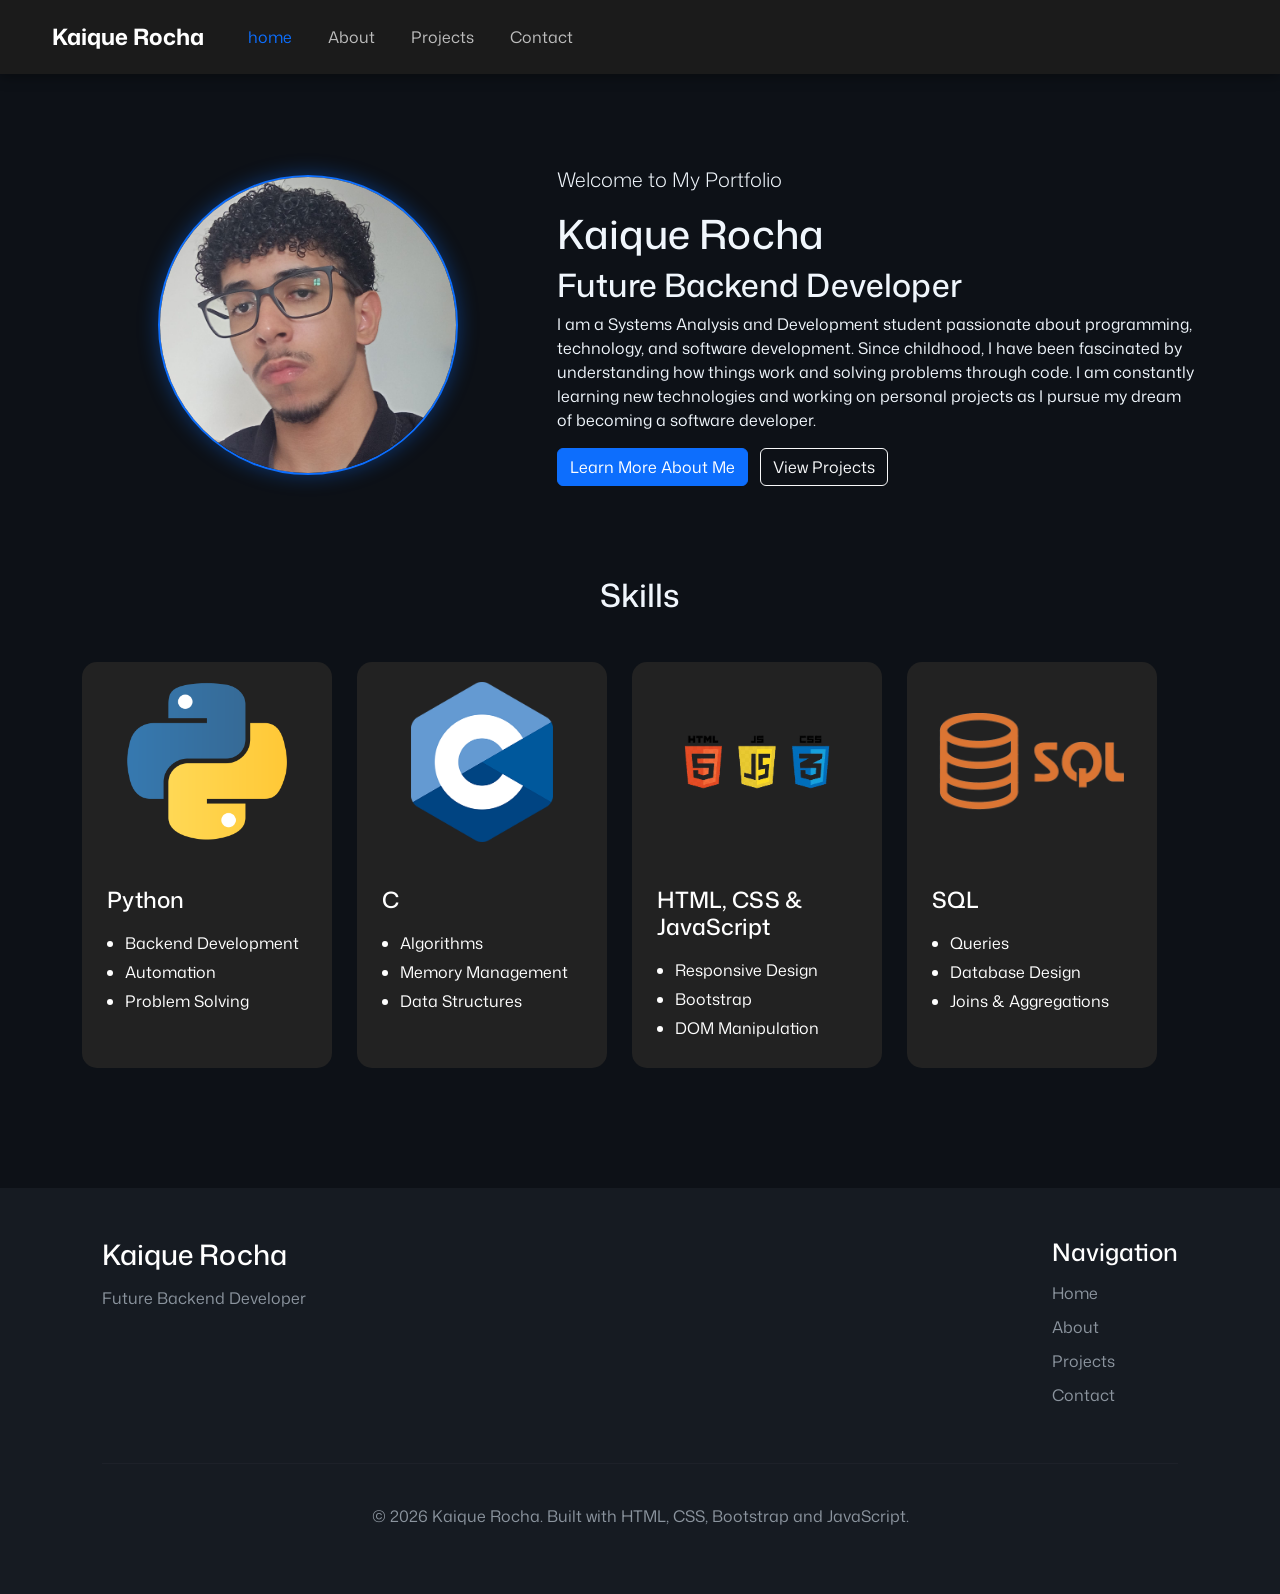
<file: homepage/index.html>
<!DOCTYPE html>

<html lang="en">
    <head>
        <meta charset="UTF-8">
        <meta name="viewport" content="width=device-width, initial-scale=1.0">
        <meta name ="description" content = "Web Profile">
        <link rel="preconnect" href="https://fonts.googleapis.com">
        <link rel="preconnect" href="https://fonts.gstatic.com" crossorigin>
        <link href="https://fonts.googleapis.com/css2?family=Mona+Sans:wght@200..900&display=swap" rel="stylesheet">
        <link href="https://cdn.jsdelivr.net/npm/bootstrap@5.3.8/dist/css/bootstrap.min.css" rel="stylesheet" integrity="sha384-sRIl4kxILFvY47J16cr9ZwB07vP4J8+LH7qKQnuqkuIAvNWLzeN8tE5YBujZqJLB" crossorigin="anonymous">
        <script src="https://cdn.jsdelivr.net/npm/bootstrap@5.3.8/dist/js/bootstrap.bundle.min.js" integrity="sha384-FKyoEForCGlyvwx9Hj09JcYn3nv7wiPVlz7YYwJrWVcXK/BmnVDxM+D2scQbITxI" crossorigin="anonymous"></script>
        <link href="styles.css" rel="stylesheet">
        <title>My Web Profile</title>
    </head>
    <body>

        <header>
            <nav class="navbar navbar-expand-lg custom-navbar">
            <div class="container-fluid">
                <a class="navbar-brand" href="index.html">Kaique Rocha</a>
                <button class="navbar-toggler" type="button" data-bs-toggle="collapse" data-bs-target="#navbarSupportedContent" aria-controls="navbarSupportedContent" aria-expanded="false" aria-label="Toggle navigation">
                <span class="navbar-toggler-icon"></span>
                </button>
                <div class="collapse navbar-collapse" id="navbarSupportedContent">
                <ul class="navbar-nav me-auto mb-2 mb-lg-0">
                    <li class="nav-item">
                    <a class="nav-link active" aria-current="page" href="index.html">home</a>
                    </li>
                    <li class="nav-item">
                    <a class="nav-link" href="about_me.html">About</a>
                    </li>
                    <li class="nav-item">
                    <a class="nav-link" href="projects.html">Projects</a>
                    </li>
                    <li class="nav-item">
                    <a class="nav-link" href="contact.html">Contact</a>
                    </li>
                    </ul>

                </div>
            </div>
            </nav>
        </header>

        <main class="container my-5">
            <section class="hero">
                <div class="row align-items-center">


                    <div class="col-md-5 text-center">

                        <img
                            src="images/eu.jpeg"
                            alt="Photo of Kaique Rocha"
                            class="img-fluid profile-photo">

                    </div>


                    <div class="col-md-7">

                        <p class="lead">Welcome to My Portfolio</p>

                        <h1>Kaique Rocha</h1>

                        <h2>Future Backend Developer</h2>

                        <p>
                            I am a Systems Analysis and Development student passionate about programming,
                            technology, and software development. Since childhood,
                            I have been fascinated by understanding how things work and solving problems through code.
                            I am constantly learning new technologies and working on personal projects as
                            I pursue my dream of becoming a software developer.
                        </p>

                        <a href="about_me.html" class="btn btn-primary">
                            Learn More About Me
                        </a>

                        <a href="projects.html" class="btn btn-outline-light ms-2">
                            View Projects
                        </a>

                    </div>

                </div>

            </section>
                <section class= "skills">

                    <h2  class="text-center mb-5">Skills</h2>

                    <div class = "skills-grid">

                    <div class="card">
                    <img src="images/python_logo.png" class="card-img-top" alt="Python logo">
                    <div class="card-body">
                        <h5 class="card-title">Python</h5>
                        <ul class = "card-text">
                            <li>Backend Development</li>
                            <li>Automation</li>
                            <li>Problem Solving</li>
                        </ul>
                    </div>
                    </div>


                    <div class="card">
                    <img src="images/C_Logo.png" class="card-img-top" alt="C programming language logo">
                    <div class="card-body">
                        <h5 class="card-title">C</h5>
                        <ul class = "card-text">
                            <li>Algorithms</li>
                            <li>Memory Management</li>
                            <li>Data Structures</li>
                        </ul>
                    </div>
                    </div>


                    <div class="card">
                    <img src="images/html.png" class="card-img-top" alt="HTML CSS and JavaScript logos">
                    <div class="card-body">
                        <h5 class="card-title"> HTML, CSS & JavaScript</h5>
                        <ul class = "card-text">
                            <li>Responsive Design</li>
                            <li>Bootstrap</li>
                            <li>DOM Manipulation</li>
                        </ul>
                    </div>
                    </div>


                    <div class="card" >
                    <img src="images/Sql_data_base.png" class="card-img-top" alt="SQL database logo">
                    <div class="card-body">
                        <h5 class="card-title">SQL</h5>
                        <ul class = "card-text">
                            <li>Queries</li>
                            <li>Database Design</li>
                            <li>Joins & Aggregations</li>
                        </ul>
                    </div>
                    </div>
                    </div>

                </section>

        </main>
        <footer class="footer">

        <div class="footer-container">

            <div class="footer-info">
                <h3>Kaique Rocha</h3>

                <p>Future Backend Developer</p>

            </div>

            <div class="footer-links">

                <h4>Navigation</h4>

                <ul>

                    <li><a href="index.html">Home</a></li>

                    <li><a href="about_me.html">About</a></li>

                    <li><a href="projects.html">Projects</a></li>

                    <li><a href="contact.html">Contact</a></li>

                </ul>

            </div>

        </div>

        <hr>

        <p class="copyright">
            &copy 2026 Kaique Rocha. Built with HTML, CSS, Bootstrap and JavaScript.
        </p>

    </footer>

    </body>

    <script src="script.js"></script>
</html>
</file>
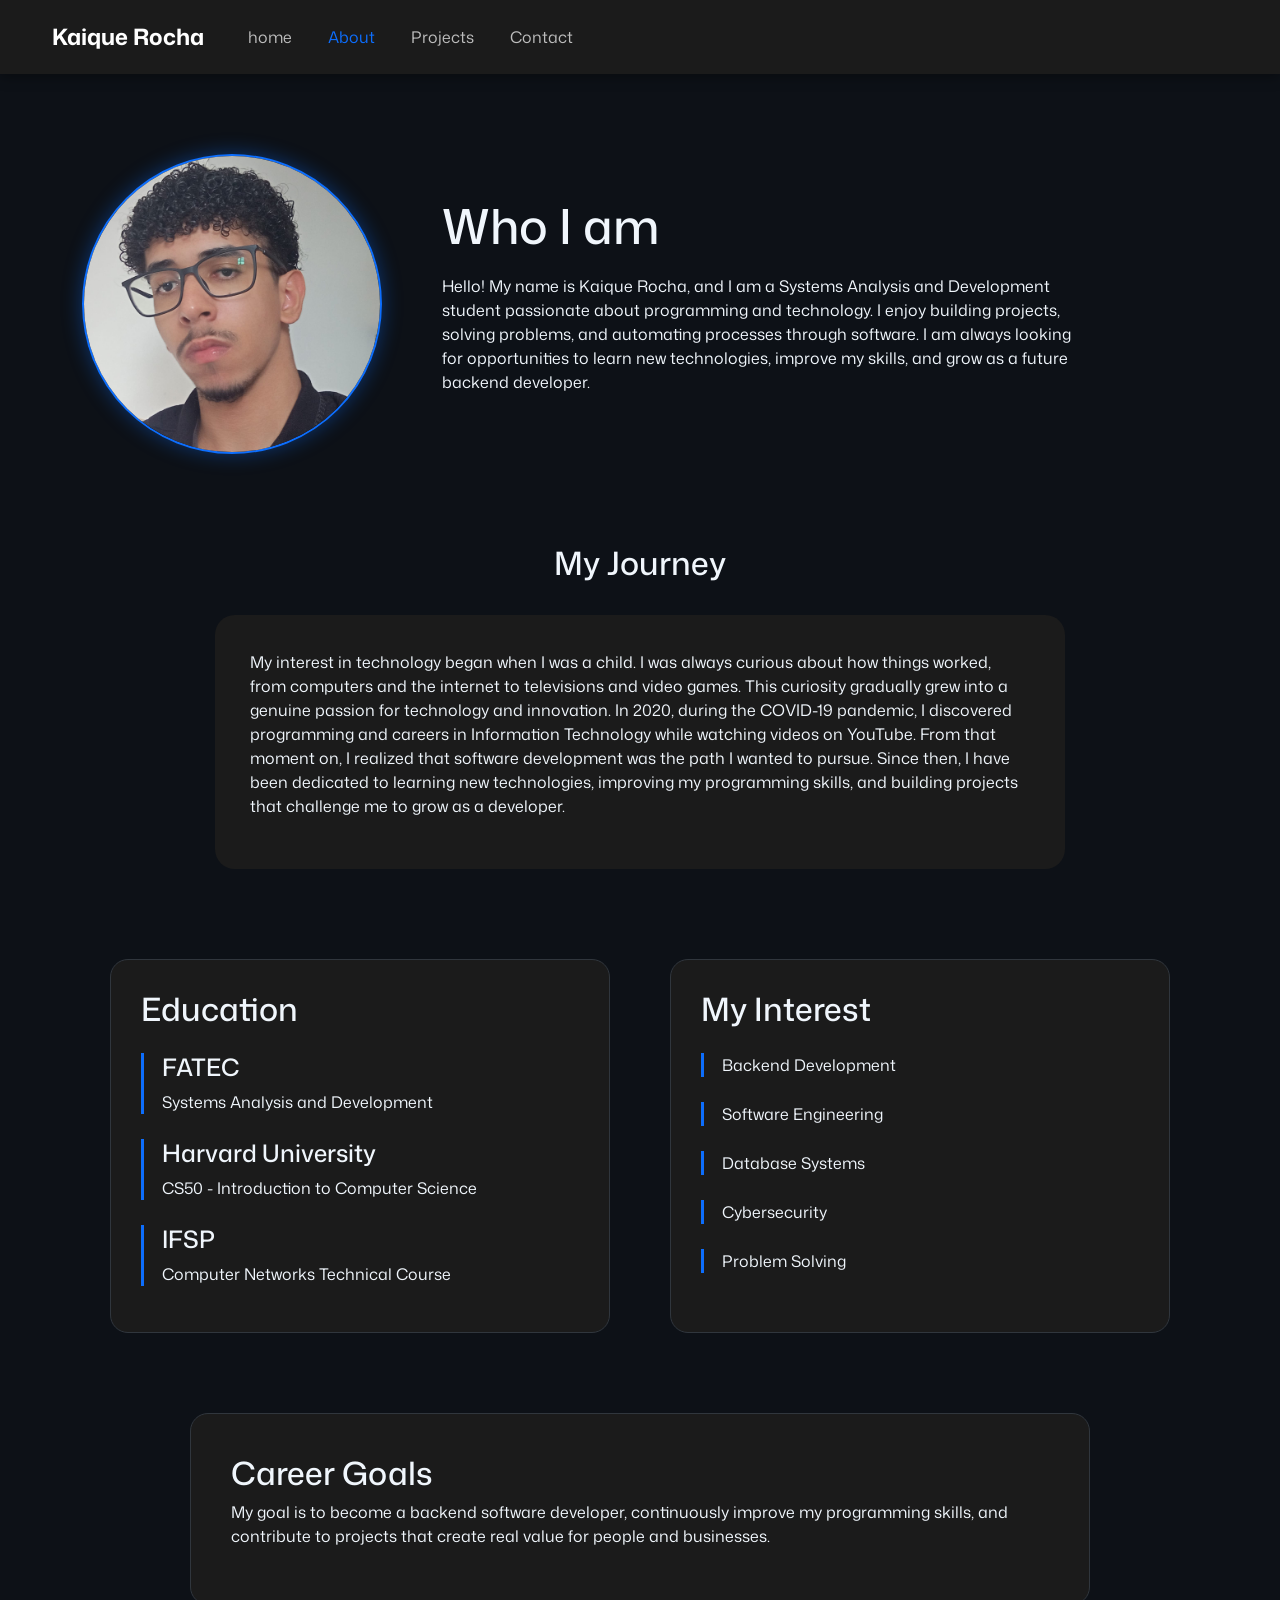
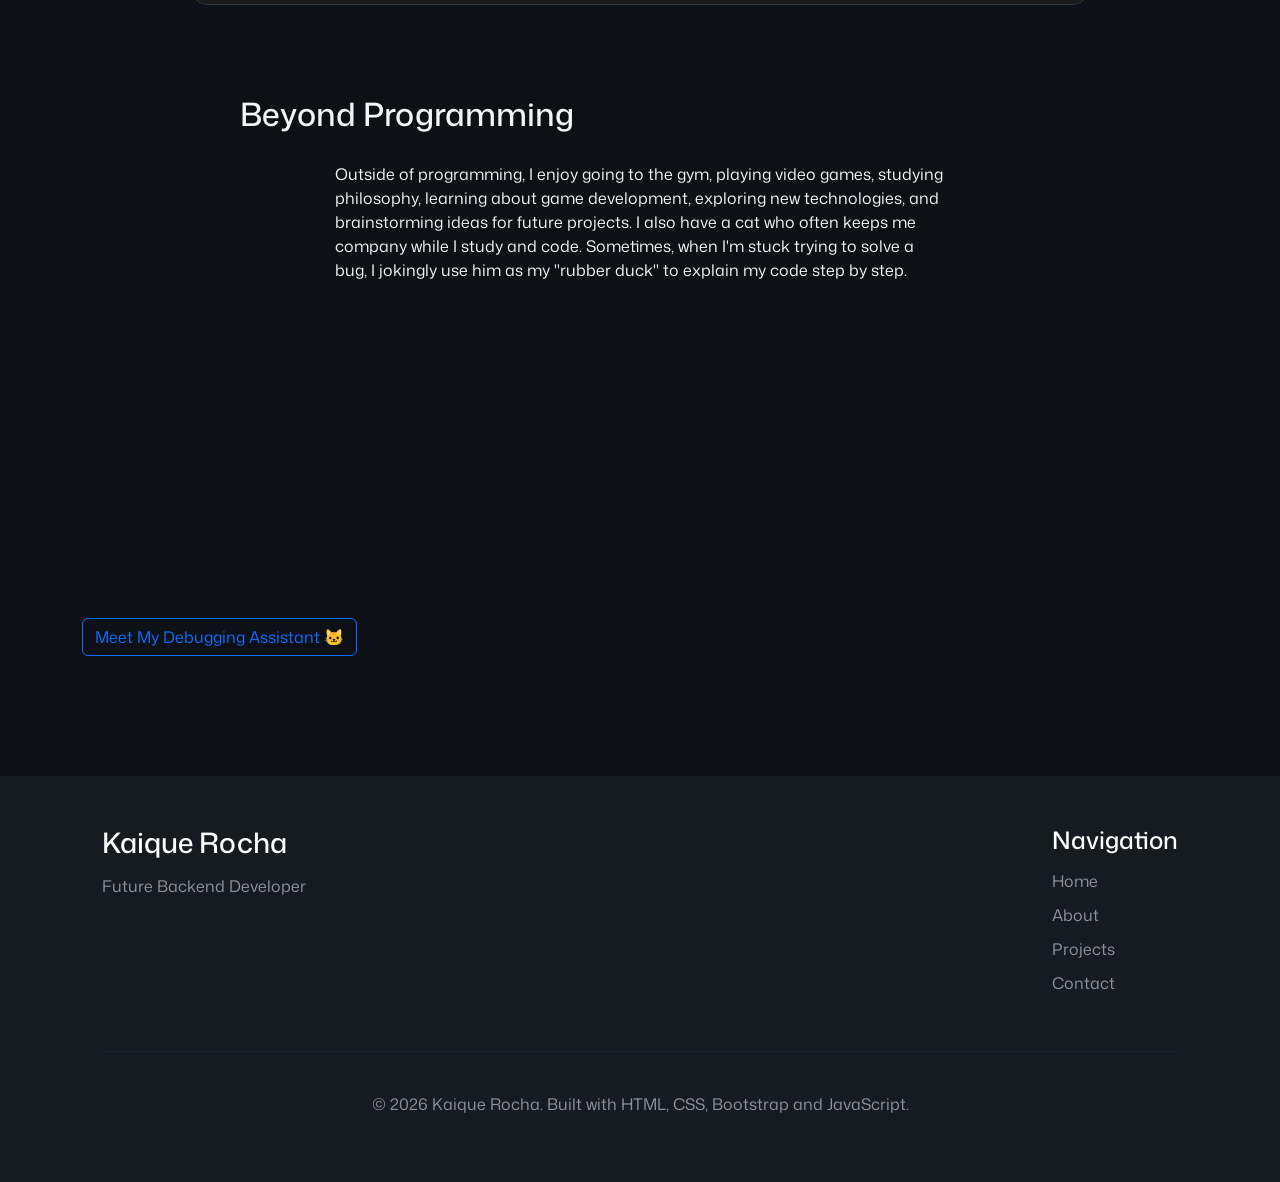
<file: homepage/about_me.html>
<!DOCTYPE html>

<html lang="en">
    <head>
        <meta charset="UTF-8">
        <meta name="viewport" content="width=device-width, initial-scale=1.0">
        <meta name ="description" content = "Web Profile">
        <link rel="preconnect" href="https://fonts.googleapis.com">
        <link rel="preconnect" href="https://fonts.gstatic.com" crossorigin>
        <link href="https://fonts.googleapis.com/css2?family=Mona+Sans:wght@200..900&display=swap" rel="stylesheet">
        <link href="https://cdn.jsdelivr.net/npm/bootstrap@5.3.8/dist/css/bootstrap.min.css" rel="stylesheet" integrity="sha384-sRIl4kxILFvY47J16cr9ZwB07vP4J8+LH7qKQnuqkuIAvNWLzeN8tE5YBujZqJLB" crossorigin="anonymous">
        <script src="https://cdn.jsdelivr.net/npm/bootstrap@5.3.8/dist/js/bootstrap.bundle.min.js" integrity="sha384-FKyoEForCGlyvwx9Hj09JcYn3nv7wiPVlz7YYwJrWVcXK/BmnVDxM+D2scQbITxI" crossorigin="anonymous"></script>
        <link href="styles.css" rel="stylesheet">
        <title>About Me | Kaique Rocha</title>
    </head>
    <body>

        <header>
            <nav class="navbar navbar-expand-lg custom-navbar">
            <div class="container-fluid">
                <a class="navbar-brand" href="index.html">Kaique Rocha</a>
                <button class="navbar-toggler" type="button" data-bs-toggle="collapse" data-bs-target="#navbarSupportedContent" aria-controls="navbarSupportedContent" aria-expanded="false" aria-label="Toggle navigation">
                <span class="navbar-toggler-icon"></span>
                </button>
                <div class="collapse navbar-collapse" id="navbarSupportedContent">
                <ul class="navbar-nav me-auto mb-2 mb-lg-0">
                    <li class="nav-item">
                    <a class="nav-link" aria-current="page" href="index.html">home</a>
                    </li>
                    <li class="nav-item">
                    <a class="nav-link active" href="about_me.html">About</a>
                    </li>
                    <li class="nav-item">
                    <a class="nav-link" href="projects.html">Projects</a>
                    </li>
                    <li class="nav-item">
                    <a class="nav-link" href="contact.html">Contact</a>
                    </li>
                    </ul>

                </div>
            </div>
            </nav>
            <main class="container my-5">
                <section class = "about-hero">

                    <img src="images/eu.jpeg" alt="Kaique" class="profile-photo">

                    <div class = "about-text">
                    <h1>Who I am</h1>
                    <p>
                        Hello! My name is Kaique Rocha, and I am a Systems Analysis and Development
                        student passionate about programming and technology.
                        I enjoy building projects, solving problems, and automating processes through software.
                        I am always looking for opportunities to learn new technologies, improve my skills,
                        and grow as a future backend developer.
                    </p>
                    </div>

                </section>
                <section class = "journey">
                    <div class = "journey-title">
                    <h2>My Journey</h2>
                    </div>

                    <div class="journey-card">
                    <p>
                        My interest in technology began when I was a child.
                        I was always curious about how things worked, from computers and the internet to televisions and video games.
                        This curiosity gradually grew into a genuine passion for technology and innovation. In 2020, during the COVID-19 pandemic,
                        I discovered programming and careers in Information Technology while watching videos on YouTube.
                        From that moment on, I realized that software development was the path I wanted to pursue.
                        Since then, I have been dedicated to learning new technologies, improving my programming skills, and building projects that challenge me to grow as a developer.
                    </p>
                    </div>

                </section>
                <section class="about-grid">

                    <div class = "about-card">
                    <h2> Education</h2>
                    <div class="info-item">
                            <h4>FATEC</h4>
                            <p>Systems Analysis and Development</p>

                    </div>
                    <div class="info-item">
                        <h4>Harvard University</h4>
                        <p>CS50 - Introduction to Computer Science</p>
                    </div>

                    <div class="info-item">
                        <h4>IFSP</h4>
                        <p>Computer Networks Technical Course</p>
                    </div>
                </div>

                <div class = "about-card">
                        <h2>My Interest</h2>
                        <div class="info-item">
                            Backend Development
                        </div>

                        <div class="info-item">
                            Software Engineering
                        </div>

                        <div class="info-item">
                            Database Systems
                        </div>

                        <div class="info-item">
                            Cybersecurity
                        </div>

                        <div class="info-item">
                            Problem Solving
                        </div>

                    </div>
                </div>
            </section>

                <section class = "career">

                    <div class="career-card">
                        <h2>Career Goals</h2>

                        <p>
                        My goal is to become a backend software developer,
                        continuously improve my programming skills, and contribute
                        to projects that create real value for people and businesses.
                        </p>

                    </div>
                </section>
                <section class = "beyond">

                    <div class = "beyond-title">

                        <h2>Beyond Programming</h2>

                    </div>

                    <div class = "beyond-text">

                        <p>
                            Outside of programming, I enjoy going to the gym, playing video games, studying philosophy,
                            learning about game development, exploring new technologies, and brainstorming ideas for future projects.

                            I also have a cat who often keeps me company while I study and code.
                            Sometimes, when I'm stuck trying to solve a bug, I jokingly use
                            him as my "rubber duck" to explain my code step by step.
                        </p>

                    </div>
                </section>

                <button id="catButton" class="btn btn-outline-primary">
                    Meet My Debugging Assistant 🐱
                </button>

                <div id="catSection" class="img-cat">
                    <img src="images/cat.jpeg" alt="My cat" width="300">

                    <p id="catText"></p>
                </div>
            </main>
        <footer class="footer">

        <div class="footer-container">

            <div class="footer-info">
                <h3>Kaique Rocha</h3>

                <p>Future Backend Developer</p>

            </div>

            <div class="footer-links">

                <h4>Navigation</h4>

                <ul>

                    <li><a href="index.html">Home</a></li>

                    <li><a href="about_me.html">About</a></li>

                    <li><a href="projects.html">Projects</a></li>

                    <li><a href="contact.html">Contact</a></li>

                </ul>

            </div>

        </div>

        <hr>

        <p class="copyright">
            &copy 2026 Kaique Rocha. Built with HTML, CSS, Bootstrap and JavaScript.
        </p>

    </footer>
    </body>

    <script src="script.js"></script>
</html>
</file>
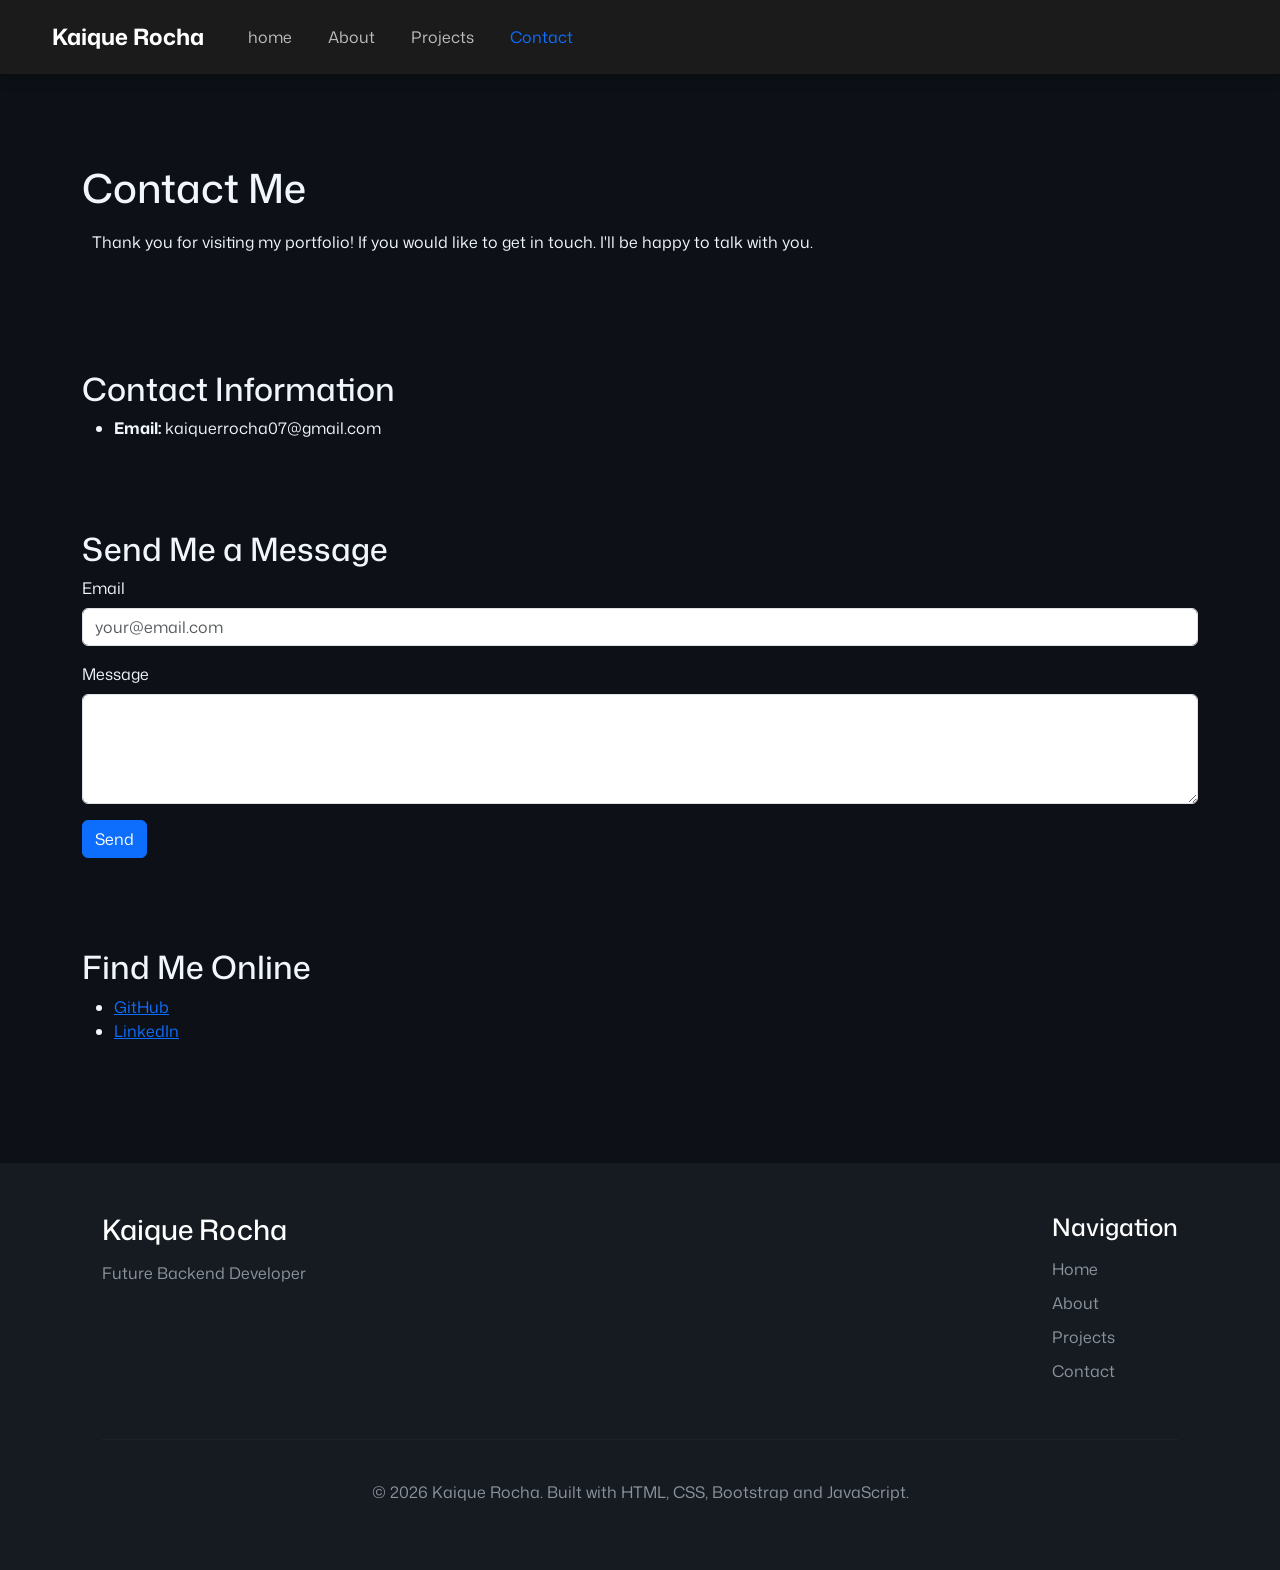
<file: homepage/contact.html>
<!DOCTYPE html>

<html lang="en">
    <head>
        <meta charset="UTF-8">
        <meta name="viewport" content="width=device-width, initial-scale=1.0">
        <meta name ="description" content = "Web Profile">
        <link rel="preconnect" href="https://fonts.googleapis.com">
        <link rel="preconnect" href="https://fonts.gstatic.com" crossorigin>
        <link href="https://fonts.googleapis.com/css2?family=Mona+Sans:wght@200..900&display=swap" rel="stylesheet">
        <link href="https://cdn.jsdelivr.net/npm/bootstrap@5.3.8/dist/css/bootstrap.min.css" rel="stylesheet" integrity="sha384-sRIl4kxILFvY47J16cr9ZwB07vP4J8+LH7qKQnuqkuIAvNWLzeN8tE5YBujZqJLB" crossorigin="anonymous">
        <script src="https://cdn.jsdelivr.net/npm/bootstrap@5.3.8/dist/js/bootstrap.bundle.min.js" integrity="sha384-FKyoEForCGlyvwx9Hj09JcYn3nv7wiPVlz7YYwJrWVcXK/BmnVDxM+D2scQbITxI" crossorigin="anonymous"></script>
        <link href="styles.css" rel="stylesheet">
        <title>Contact | Kaique</title>
    </head>
    <body>
        <header>

            <nav class="navbar navbar-expand-lg custom-navbar">
            <div class="container-fluid">
                <a class="navbar-brand" href="index.html">Kaique Rocha</a>
                <button class="navbar-toggler" type="button" data-bs-toggle="collapse" data-bs-target="#navbarSupportedContent" aria-controls="navbarSupportedContent" aria-expanded="false" aria-label="Toggle navigation">
                <span class="navbar-toggler-icon"></span>
                </button>
                <div class="collapse navbar-collapse" id="navbarSupportedContent">
                <ul class="navbar-nav me-auto mb-2 mb-lg-0">
                    <li class="nav-item">
                    <a class="nav-link" aria-current="page" href="index.html">home</a>
                    </li>
                    <li class="nav-item">
                    <a class="nav-link" href="about_me.html">About</a>
                    </li>
                    <li class="nav-item">
                    <a class="nav-link" href="projects.html">Projects</a>
                    </li>
                    <li class="nav-item">
                    <a class="nav-link active" href="contact.html">Contact</a>
                    </li>
                    </ul>

                </div>
            </div>
            </nav>
            <main class="container my-5">
                <section class = "contact">
                    <h1>Contact Me</h1>

                    <div class = "c-text">
                        <p>
                            Thank you for visiting my portfolio! If you would like to get in touch.
                            I'll be happy to talk with you.
                        </p>
                    </div>
                </section>

                <section>

                <h2>Contact Information</h2>

                <ul>
                    <li><strong>Email:</strong> kaiquerrocha07@gmail.com</li>
                </ul>

                </section>
                <section>

                    <h2>Send Me a Message</h2>

                   <form id="contactForm">

                    <div class="mb-3">
                        <label class="form-label">Email</label>

                        <input
                            type="email"
                            class="form-control"
                            placeholder="your@email.com">
                    </div>

                    <div class="mb-3">

                        <label class="form-label">Message</label>

                        <textarea
                            class="form-control"
                            rows="4"
                            placeholder="Write your message...">
                        </textarea>

                    </div>

                    <button class="btn btn-primary">
                        Send
                    </button>

                </section>

                <section>

                    <h2>Find Me Online</h2>

                    <ul>

                        <li>
                        <a href="https://github.com/DevKaique-1" target="_blank">
                        GitHub
                        </a>
                        </li>

                        <li>
                        <a href="https://www.linkedin.com/in/kaique-rocha-vieira-0245592b7/" target="_blank">
                        LinkedIn
                        </a>
                        </li>

                    </ul>

                </section>
            </main>

        <footer class="footer">

            <div class="footer-container">

                <div class="footer-info">
                    <h3>Kaique Rocha</h3>

                    <p>Future Backend Developer</p>

                </div>

                <div class="footer-links">

                    <h4>Navigation</h4>

                    <ul>

                        <li><a href="index.html">Home</a></li>

                        <li><a href="about_me.html">About</a></li>

                        <li><a href="projects.html">Projects</a></li>

                        <li><a href="contact.html">Contact</a></li>

                    </ul>

                </div>

            </div>

            <hr>

            <p class="copyright">
                &copy 2026 Kaique Rocha. Built with HTML, CSS, Bootstrap and JavaScript.
            </p>

    </footer>
    </body>

    <script src="script.js">
    </script>

</html>
</file>
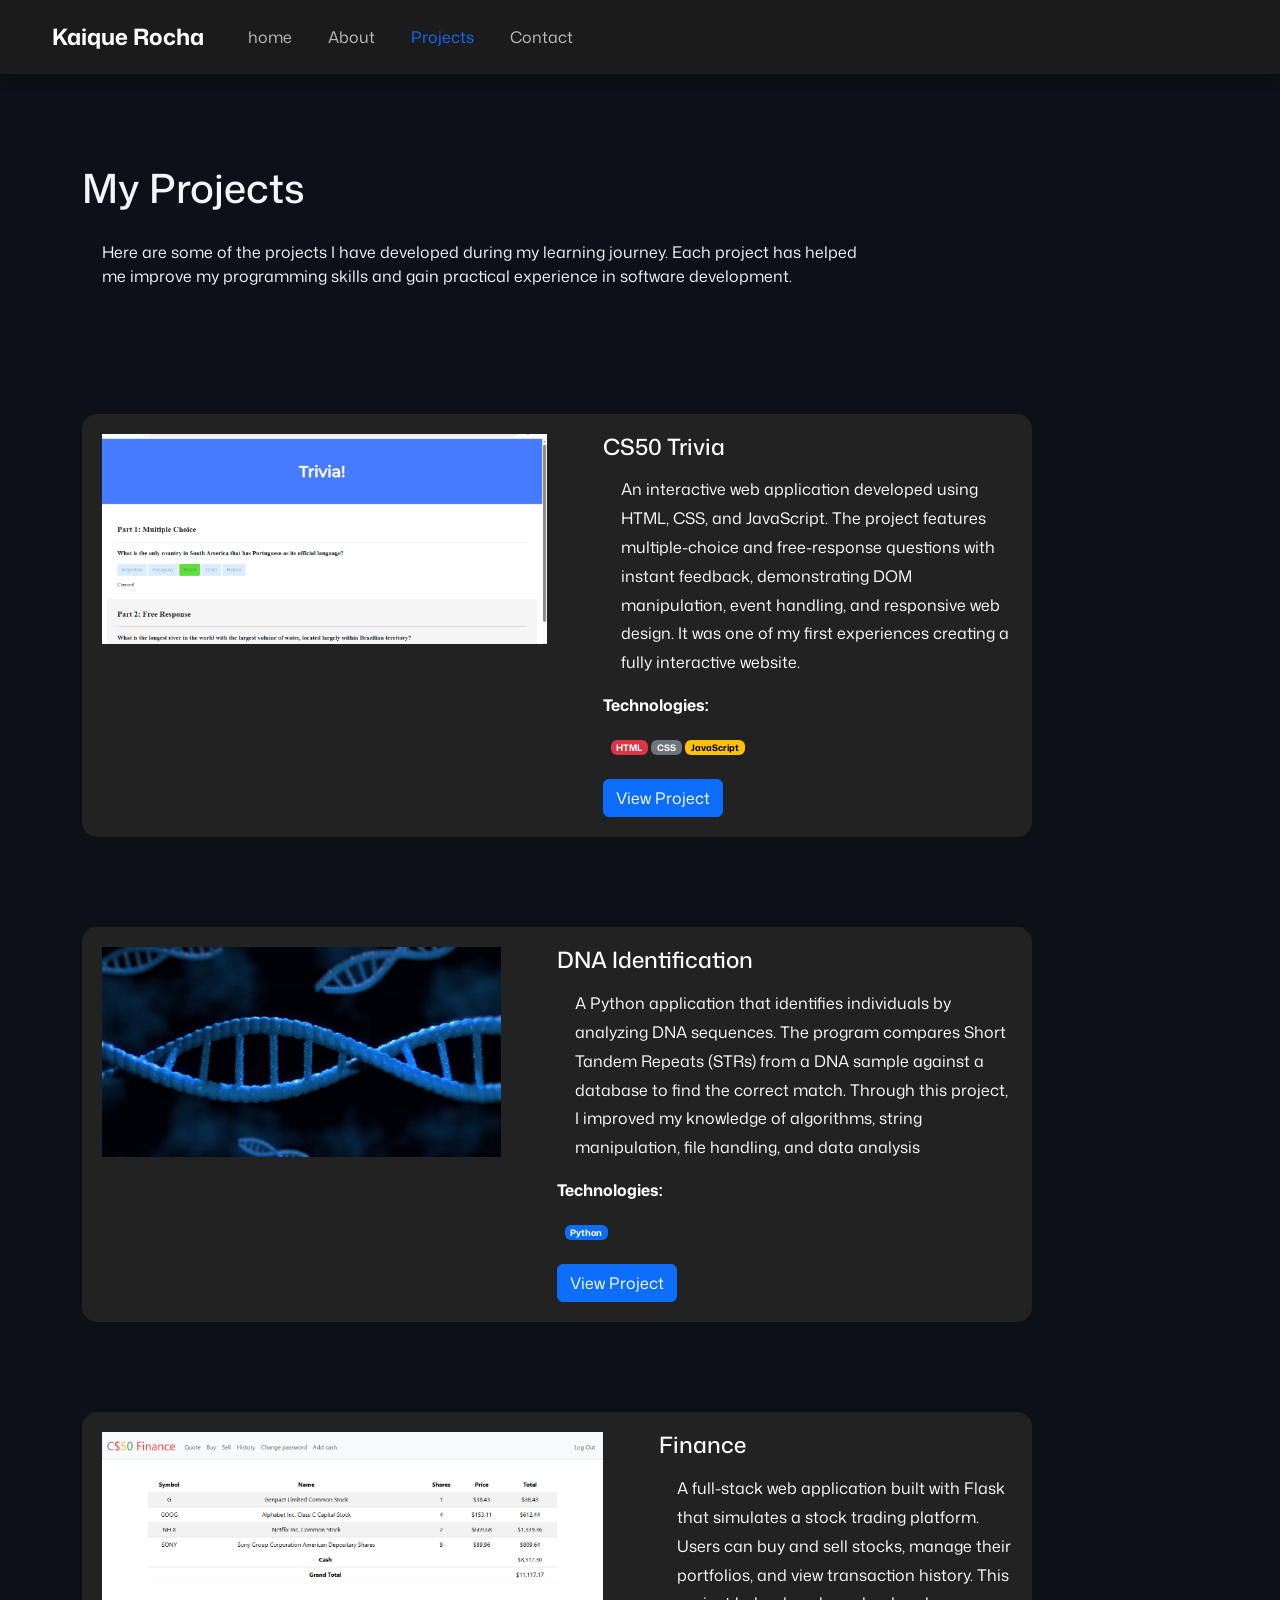
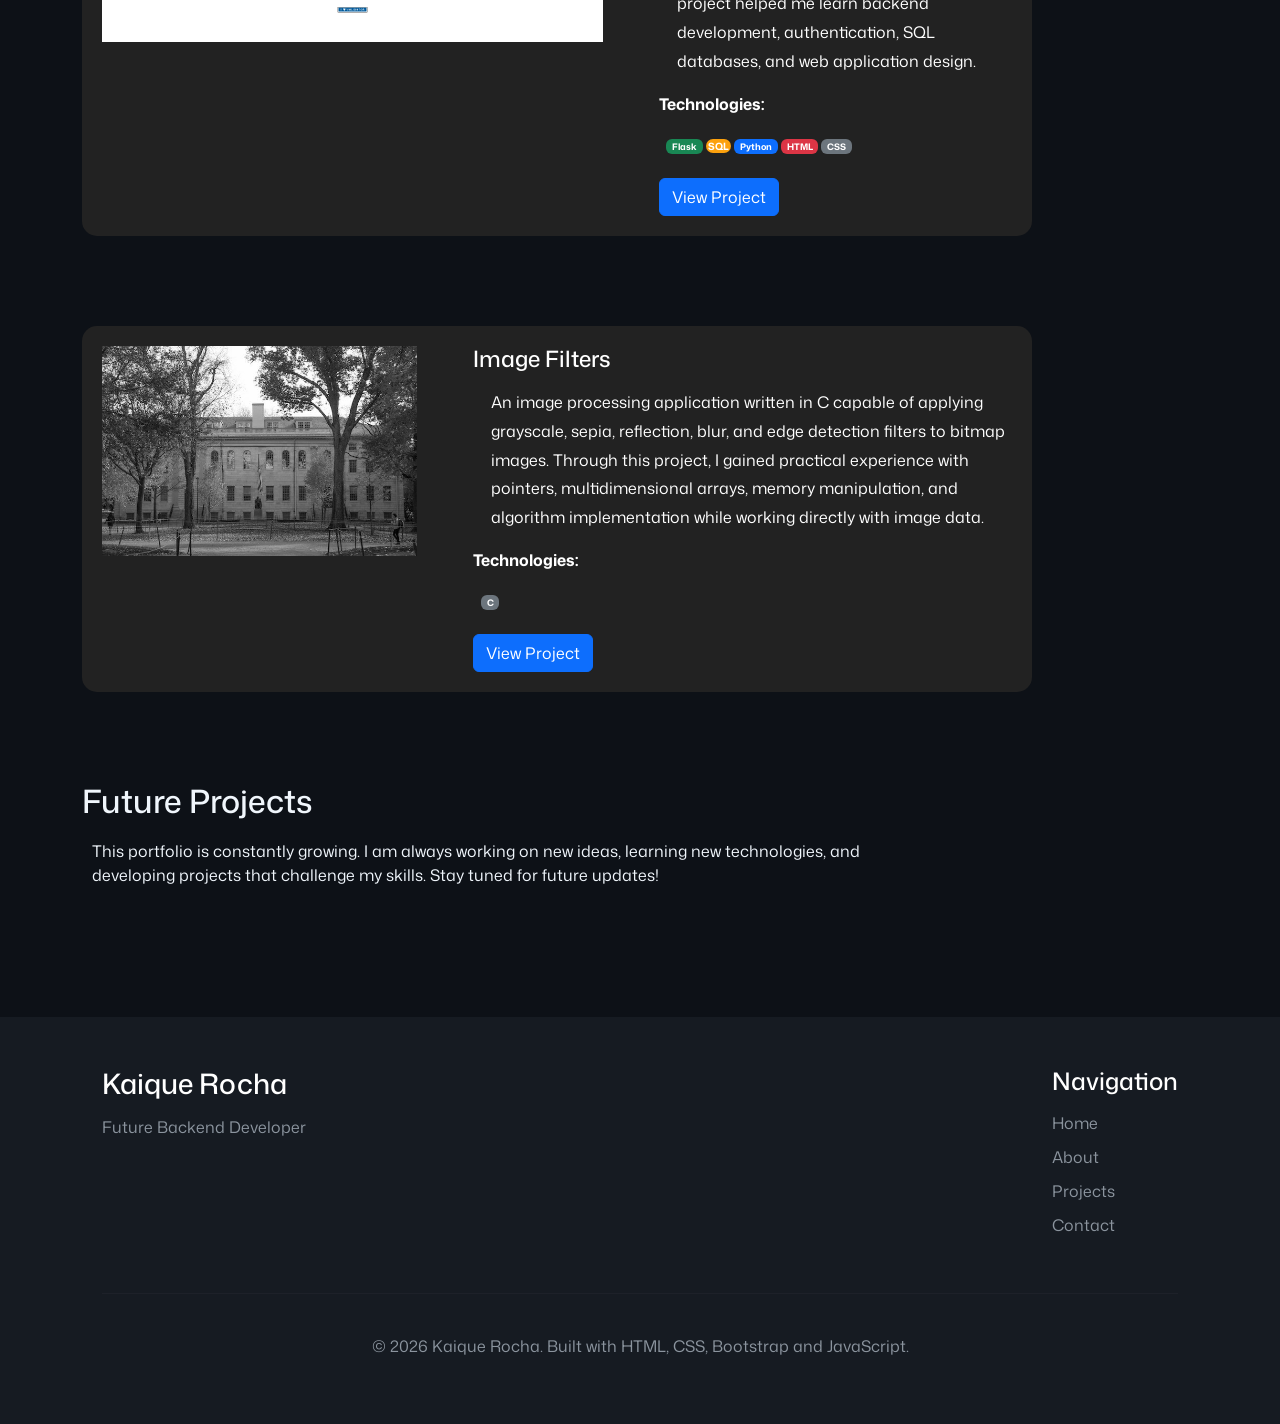
<file: homepage/projects.html>
<!DOCTYPE html>

<html lang="en">
    <head>
        <meta charset="UTF-8">
        <meta name="viewport" content="width=device-width, initial-scale=1.0">
        <meta name ="description" content = "Web Profile">
        <link rel="preconnect" href="https://fonts.googleapis.com">
        <link rel="preconnect" href="https://fonts.gstatic.com" crossorigin>
        <link href="https://fonts.googleapis.com/css2?family=Mona+Sans:wght@200..900&display=swap" rel="stylesheet">
        <link href="https://cdn.jsdelivr.net/npm/bootstrap@5.3.8/dist/css/bootstrap.min.css" rel="stylesheet" integrity="sha384-sRIl4kxILFvY47J16cr9ZwB07vP4J8+LH7qKQnuqkuIAvNWLzeN8tE5YBujZqJLB" crossorigin="anonymous">
        <script src="https://cdn.jsdelivr.net/npm/bootstrap@5.3.8/dist/js/bootstrap.bundle.min.js" integrity="sha384-FKyoEForCGlyvwx9Hj09JcYn3nv7wiPVlz7YYwJrWVcXK/BmnVDxM+D2scQbITxI" crossorigin="anonymous"></script>
        <link href="styles.css" rel="stylesheet">
        <title>Projects | Kaique Rocha</title>
    </head>
    <body>
        <header>
            <nav class="navbar navbar-expand-lg custom-navbar">
            <div class="container-fluid">

                <a class="navbar-brand" href="index.html">Kaique Rocha</a>
                <button class="navbar-toggler" type="button" data-bs-toggle="collapse" data-bs-target="#navbarSupportedContent" aria-controls="navbarSupportedContent" aria-expanded="false" aria-label="Toggle navigation">
                <span class="navbar-toggler-icon"></span>
                </button>
                <div class="collapse navbar-collapse" id="navbarSupportedContent">
                <ul class="navbar-nav me-auto mb-2 mb-lg-0">
                    <li class="nav-item">
                    <a class="nav-link" aria-current="page" href="index.html">home</a>
                    </li>
                    <li class="nav-item">
                    <a class="nav-link" href="about_me.html">About</a>
                    </li>
                    <li class="nav-item">
                    <a class="nav-link active" href="projects.html">Projects</a>
                    </li>
                    <li class="nav-item">
                    <a class="nav-link" href="contact.html">Contact</a>
                    </li>
                    </ul>

                </div>
            </div>
            </nav>
        </header>

        <main class="container my-5">
            <section class = "project-section">

                <h1>My Projects</h1>
                <div  class = "project-text">
                    <p>
                        Here are some of the projects I have developed during my learning journey.
                        Each project has helped me improve my programming skills and gain practical
                        experience in software development.
                    </p>
                </div>
            </section>

            <section class = "cards_p">

                <div class="card_p">
                    <img src="images/Trivia.png" target="_blank" class="card-img-top" alt="Trivia project">

                    <div class="card-body">

                        <h5 class="card-title">CS50 Trivia</h5>

                        <p class="card-text">
                            An interactive web application developed using HTML, CSS, and JavaScript.
                            The project features multiple-choice and free-response questions with instant feedback, demonstrating DOM manipulation,
                            event handling, and responsive web design. It was one of my first experiences creating a fully interactive website.
                        </p>

                        <p>
                            <strong>Technologies:</strong>

                        </p>

                        <div class = "badge">
                            <span class="badge text-bg-danger">HTML</span>
                            <span class="badge text-bg-secondary">CSS</span>
                            <span class="badge text-bg-warning">JavaScript</span>
                        </div>
                    <div class = "button">
                        <a href="https://github.com/DevKaique-1/CS50-Trivia" target="_blank" class="btn btn-primary">View Project</a>
                    </div>
                    </div>
                </div>
            </section>

            <section class = "cards_p">

                <div class="card_p">
                    <img src="images/dna.jpg" class="card-img-top" alt="DNA project">

                    <div class="card-body">

                        <h5 class="card-title">DNA Identification</h5>

                        <p class ="card-text">
                            A Python application that identifies individuals by analyzing DNA sequences.
                            The program compares Short Tandem Repeats (STRs) from a DNA sample against a database to find the correct match.
                            Through this project, I improved my knowledge of algorithms, string manipulation, file handling, and data analysis
                        </p>
                        <p>
                            <strong>Technologies:</strong>
                        </p>

                        <div class = "badge">
                            <span class="badge text-bg-primary">Python</span>
                        </div>
                    <div class = "button">
                        <a href="https://github.com/DevKaique-1/DNA-CS50" target="_blank" class="btn btn-primary">View Project</a>
                    </div>
                    </div>
            </div>

        </section>

        <section class = "cards_p">
            <div class="card_p">
                <img src="images/finance.png" class="card-img-top" alt="Finance project">

                <div class="card-body">

                    <h5 class="card-title">Finance</h5>

                    <p class ="card-text">
                        A full-stack web application built with Flask that simulates a stock trading platform.
                        Users can buy and sell stocks, manage their portfolios, and view transaction history.
                        This project helped me learn backend development, authentication, SQL databases,
                        and web application design.
                    </p>
                    <p>
                        <strong>Technologies:</strong>

                    </p>
                    <div class = "badge">
                        <span class="badge text-bg-success">Flask</span>
                        <span class="badge-text-sql">SQL</span>
                        <span class="badge text-bg-primary">Python</span>
                        <span class="badge text-bg-danger">HTML</span>
                        <span class="badge text-bg-secondary">CSS</span>
                    </div>
                    <div class = "button">
                        <a href="https://github.com/DevKaique-1/CS50-Finance" target="_blank" class="btn btn-primary">View Project</a>
                    </div>

                </div>
        </div>
    </section>

    <section class = "cards_p">
        <div class="card_p">
            <img src="images/yard-gray.bmp" class="card-img-top" alt="Trivia project">

            <div class="card-body">

                <h5 class="card-title">Image Filters</h5>

                <p class="card-text">
                   An image processing application written in C capable of applying
                   grayscale, sepia, reflection, blur, and edge detection filters to bitmap images.
                   Through this project, I gained practical experience with pointers,
                   multidimensional arrays, memory manipulation, and algorithm implementation while working directly with image data.

                </p>
                <p>
                <strong>Technologies:</strong>

                </p>
                <div class = "badge">
                <span class="badge text-bg-secondary">C</span>
                </div>
                <div class = "button">
                    <a href="https://github.com/DevKaique-1/CS50-Filter/" target="_blank" class="btn btn-primary">View Project</a>
                </div>
                </div>
            </div>
        </section>

        <section>

            <h2>Future Projects</h2>

            <p class = "text-future">
            This portfolio is constantly growing. I am always working on new ideas,
            learning new technologies, and developing projects that challenge my skills.
            Stay tuned for future updates!
            </p>

        </section>
    </main>
        <footer class="footer">

        <div class="footer-container">

            <div class="footer-info">
                <h3>Kaique Rocha</h3>

                <p>Future Backend Developer</p>

            </div>

            <div class="footer-links">

                <h4>Navigation</h4>

                <ul>

                    <li><a href="index.html">Home</a></li>

                    <li><a href="about_me.html">About</a></li>

                    <li><a href="projects.html">Projects</a></li>

                    <li><a href="contact.html">Contact</a></li>

                </ul>

            </div>

        </div>

        <hr>

        <p class="copyright">
            &copy 2026 Kaique Rocha. Built with HTML, CSS, Bootstrap and JavaScript.
        </p>

    </footer>
    </body>

    <script src="script.js"></script>
</html>
</file>
<file: homepage/styles.css>
*
{
    margin:0;
    padding:0;
    box-sizing:border-box;
}

/*Nav_bar*/

.custom-navbar
{
    background: #1B1B1B !important;
    padding: 15px 40px;
    box-shadow: 0 3px 12px rgba(0,0,0,.35);


    position: sticky;
    top: 0;
    z-index: 1000;
}

.navbar-brand
{
    color: white !important;
    font-size: 1.4rem;
    font-weight: bold;
    transition: color 0.3s ease;
}

.navbar-brand:hover
{
    color: #0d6efd !important;
}

.nav-link
{
    color: #bdbdbd !important;
    margin-left: 20px;
    transition: color 0.3s ease;
}

.nav-link:hover
{
    color: white !important;
}

.nav-link.active
{
    color: #0d6efd !important;
}
/*body*/

body
{
    font-family: "Mona Sans", sans-serif;
     background-color: #0d1117;
     color: #f0f6fc;
}

/*index.html*/
.profile-photo
{
    width: 300px;
    border-radius: 50%;
    border: 2px solid #0d6efd;
    box-shadow: 0 0 20px rgba(13,110,253,.4);
    transition: .3s;
}

.profile-photo:hover
{
    transform: scale(1.03);
}
section
{
    margin-top: 90px;
}
.btn
{
    transition: .3s;
}

.btn:hover
{
    transform: translateY(-3px);
}

.hero
{
    display: flex;
    justify-content: space-between;
    align-items: center;
    gap: 60px;
}
.hero-text
{
    max-width:600px;
}
.skills-grid
{
    display:flex;
    gap:25px;
    flex-wrap:wrap;
}
.card
{
    background:#222;
    color:white;
    border:none;
    border-radius:15px;
    transition:.3s;
    width: 250px;

}
.card:hover
{
    transform:translateY(-8px);
    box-shadow:0 15px 40px rgba(0,0,0,.35);
}
.card-img-top
{
    height:200px;
    object-fit:contain;
    padding:20px;
}
.card .card-body
{
    padding:25px;
}
.card-body
{
    padding:20px;
}

.card-title
{
    font-size:1.4rem;
    margin-bottom:15px;
}

.card-text
{
    padding-left:18px;
    line-height:1.8;
}

/*Footer style*/
.footer
{
    margin-top: 120px;
    background: #161b22;
    padding: 50px 8%;
}

.footer-container
{
    display: flex;
    justify-content: space-between;
    flex-wrap: wrap;
    gap: 50px;
}

.footer-info
{
    max-width: 350px;
}

.footer-info h3
{
    color: white;
    margin-bottom: 15px;
}

.footer-info p
{
    color: #8b949e;
}

.footer-links h4
{
    color: white;
    margin-bottom: 15px;
}

.footer-links ul
{
    list-style: none;
    padding: 0;
}

.footer-links li
{
    margin-bottom: 10px;
}

.footer-links a
{
    color: #8b949e;
    text-decoration: none;
    transition: .3s;
}

.footer-links a:hover
{
    color: #58a6ff;
}

.footer hr
{
    margin: 40px 0;
    border-color: #30363d;
}

.copyright
{
    text-align: center;
    color: #8b949e;
}

/*About_me.htlm*/


.about-hero
{
    display: flex;
    align-items: center;
    gap: 60px;
    margin-top: 80px;
}

.about-text
{
    max-width: 650px;
}

.section-title
{
    color: #58a6ff;
    letter-spacing: 2px;
    font-weight: bold;
}

.about-text h1
{
    font-size: 3rem;
    margin-bottom: 20px;


}
.journey-card
{
    background:#1b1b1b;
    padding:35px;
    border-radius:20px;
    margin-top:25px;
    width: 850px;
    align-items: center;
}
.journey-title
{
   align-items: center;
}
.journey
{
    display: grid;
    place-items: center;
}
.about-card
{
    background: #1b1b1b;

    border: 1px solid #30363d;

    border-radius: 18px;

    padding: 30px;

    flex: 1;

    max-width: 500px;

    min-width: 320px;

    transition: .3s;
}

.about-card:hover
{
    transform: translateY(-6px);

    border-color: #58a6ff;

    box-shadow: 0 15px 30px rgba(0,0,0,.3);
}
.info-item
{
    margin-top: 25px;

    padding-left: 18px;

    border-left: 3px solid #0d6efd;
}
.about-grid
{
    display: flex;
    gap: 60px;
    justify-content: center;
}

.career
{
    margin-top: 80px;

    display: flex;
    justify-content: center;
}
.career-card
{
    background: #1b1b1b;

    border: 1px solid #30363d;

    border-radius: 18px;

    padding: 40px;

    max-width: 900px;
    width: 100%;

    transition: .3s;
}
.beyond
{
    display: grid;
    place-items: center;
}
.beyond .beyond-text
{
    width: 650px;
    gap: 60px;
    justify-content: center;
    padding: 20px;

}
.beyond .beyond-title
{
    width: 800px;
    gap: 60px;
    justify-content: center;
}

#catSection
{
    display: none;

    margin: 30px auto;

    max-width: 450px;

    padding: 25px;

    background: #161b22;

    border: 1px solid #30363d;

    border-radius: 20px;

    text-align: center;
}
.img-cat
{
    width: 100%;

    max-width: 280px;

    height: auto;

    border-radius: 15px;

    border: 2px solid #0d6efd;

    object-fit: cover;

    margin-bottom: 20px;

}
.img-cat:hover
{
    transform: scale(1.03);
}

#catButton
{
    margin-top: 300px;
}

#catText
{
    padding: 8px;
    gap: 10px;
}

/*projecs.html*/

.project-section .project-text
{
    width: 800px;
    gap: 60px;
    display: flex;
    padding: 20px;

}
.cards_p
{
    gap: 60px;
}
.card_p
{
    background:#222;
    color:white;
    border:none;
    border-radius:15px;
    transition:.3s;
    width: 950px;
    display: flex;
    gap: 1rem;
    justify-content: center;

}
.card_p:hover
{
    transform:translateY(-8px);
    box-shadow:0 15px 40px rgba(0,0,0,.35);
}
.card_p .card-img-top
{
    height:250px;
    object-fit:contain;
    padding:20px;
}
.card_p .card-body
{
    padding:25px;
}
.card_p .card-body
{
    padding:20px;
}

.card_p .card-title
{
    font-size:1.4rem;
    margin-bottom:15px;
}

.card_p .card-text
{
    padding-left:18px;
    line-height:1.8;
}
.badge-text-sql
{
    background-color: #fca10d;
    border-radius: 10px;
    font-size: 10px;
    color: #ffffff;
    display: inline-block;
    padding: 2px 2px;
    line-height: 1;
}

.button
{
    margin-top: 20px;
}
.text-future
{
    padding: 10px;
    display: flex;
    width: 800px;
}
.navbar-collapse
{
    background:#1b1b1b;
}

/*Contact.html */
.contact .c-text
{
    padding: 10px;
    display: flex;
    width: 800px;
}


/*MOBILE*/

@media (max-width: 768px)
{
    .hero
    {
        flex-direction: column-reverse;
        text-align: center;
    }

    .about-hero
    {
        flex-direction: column;
        text-align: center;
    }

    .about-grid
    {
        flex-direction: column;
    }

    .skills-grid
    {
        justify-content: center;
    }

    .card
    {
        max-width: 300px;
        width: 100%;
    }

    .card_p
    {
        flex-direction: column;
        width: 100%;
    }

    .profile-photo
    {
        width: 220px;
    }

    .journey-card,
    .career-card,
    .text-future,
    .project-section .project-text,
    .contact .c-text,
    .beyond .beyond-text,
    .beyond .beyond-title
    {
        width: 100%;
        max-width: 100%;
    }
}
</file>
